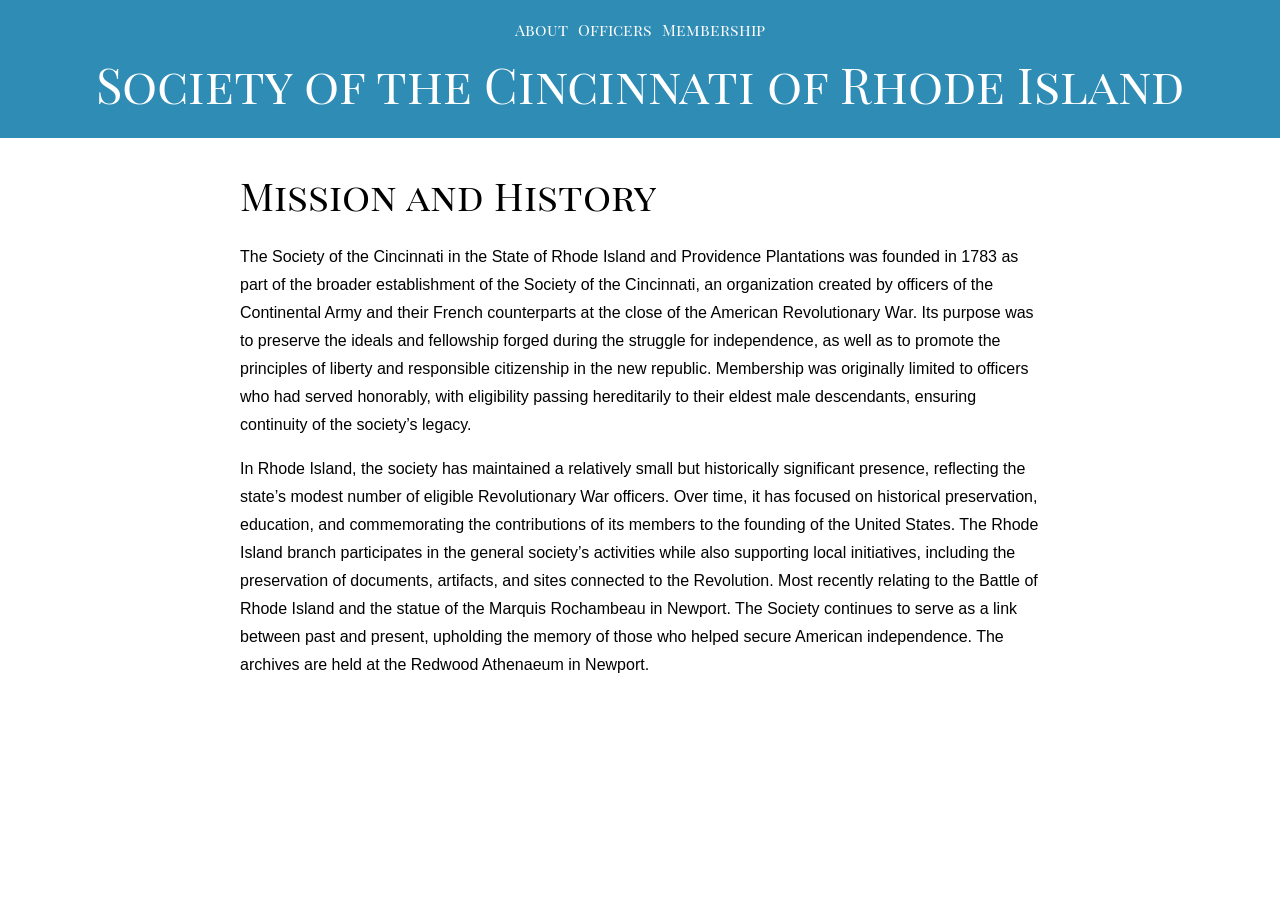
<file: index.html>
<!DOCTYPE html>
<html lang="en" itemscope itemtype="http://schema.org/Organization">
  <head>
    <meta charset="utf-8">
    <title>The Society of the Cincinnati of Rhode Island</title>
    <meta name="author" content="Society of the Cincinnati of Rhode Island">
    <meta name=viewport content="width=device-width, initial-scale=1">
    <link rel="icon" href="https://cincinnati-ri.github.io/anchor.svg" type="image/svg+xml" sizes="any">
    <link itemprop="url" href="https:&#x2F;&#x2F;cincinnati-ri.github.io">
    <link rel="canonical" href="https:&#x2F;&#x2F;cincinnati-ri.github.io">
    <link href="https://fonts.googleapis.com/css?family=Playfair+Display+SC:wght@0,400;1,700" rel="stylesheet">
    <link rel="stylesheet" href="https://cincinnati-ri.github.io/base.css">
     <!-- overrides earlier css files -->
  </head>
  <body>
    <nav>
      <!-- <object id="header-sigil" data="https://cincinnati-ri.github.io/anchor.svg" type="image/svg+xml"></object> -->
      <ul>
        <li><a href="https://cincinnati-ri.github.io/">About</a></li>
        <li><a href="https://cincinnati-ri.github.io/officers/">Officers</a></li>
        <li><a href="https://cincinnati-ri.github.io/membership/">Membership</a></li>
      </ul>
    </nav>
    <header>
      <h1 class="title">
          
            
              Society of the Cincinnati of Rhode Island
            
          
        </h1>
      
    </header>
    <main>
      
<h2 id="mission-and-history">Mission and History</h2>
<p>The Society of the Cincinnati in the State of Rhode Island and Providence Plantations was founded in 1783 as part of the broader establishment of the Society of the Cincinnati, an organization created by officers of the Continental Army and their French counterparts at the close of the American Revolutionary War. Its purpose was to preserve the ideals and fellowship forged during the struggle for independence, as well as to promote the principles of liberty and responsible citizenship in the new republic. Membership was originally limited to officers who had served honorably, with eligibility passing hereditarily to their eldest male descendants, ensuring continuity of the society’s legacy.</p>
<p>In Rhode Island, the society has maintained a relatively small but historically significant presence, reflecting the state’s modest number of eligible Revolutionary War officers. Over time, it has focused on historical preservation, education, and commemorating the contributions of its members to the founding of the United States. The Rhode Island branch participates in the general society’s activities while also supporting local initiatives, including the preservation of documents, artifacts, and sites connected to the Revolution. Most recently relating to the Battle of Rhode Island and the statue of the Marquis Rochambeau in Newport. The Society continues to serve as a link between past and present, upholding the memory of those who helped secure American independence. The archives are held at the Redwood Athenaeum in Newport.</p>


    </main>
    <footer>
      
    </footer>
  </body>
</html>
</file>
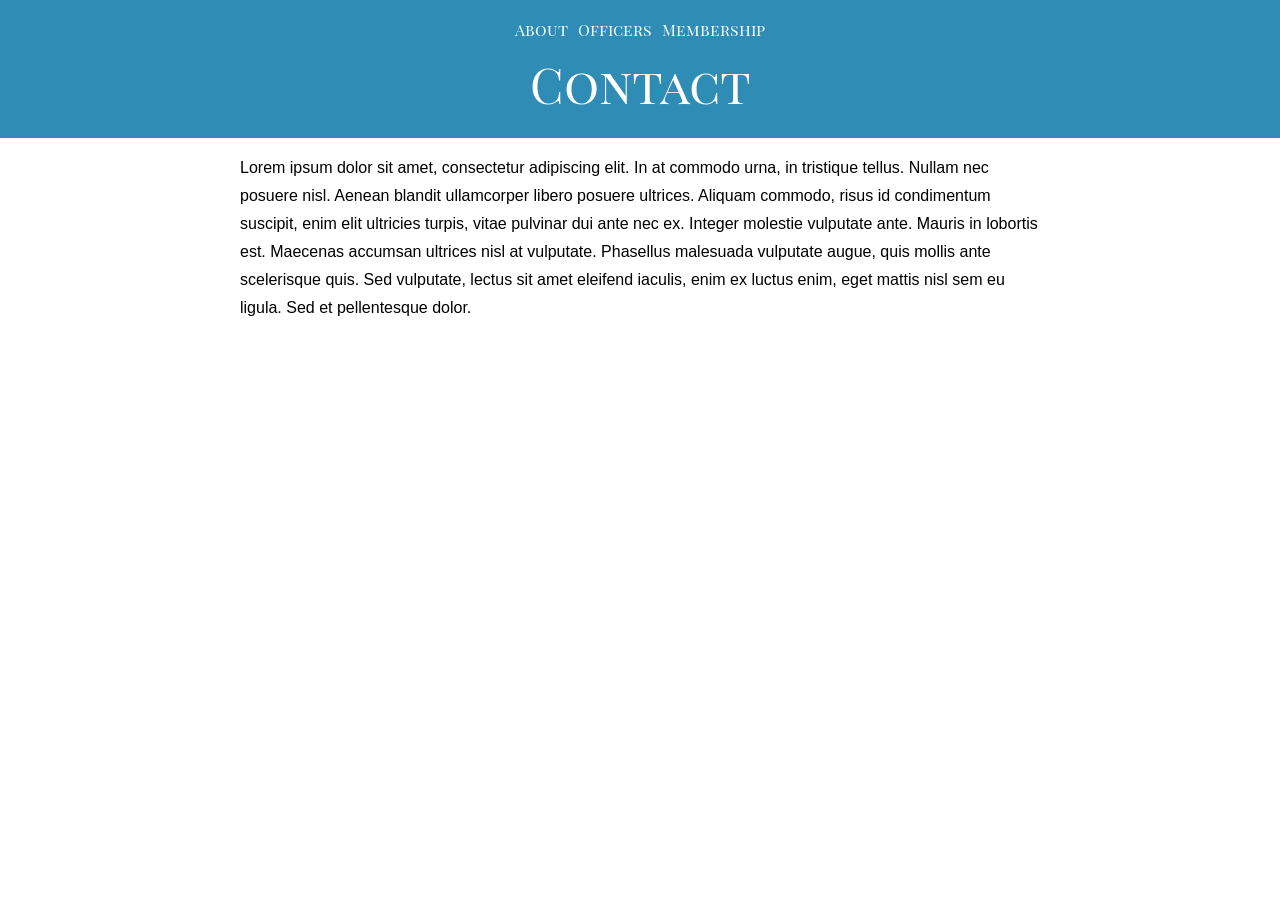
<file: contact/index.html>
<!DOCTYPE html>
<html lang="en" itemscope itemtype="http://schema.org/Organization">
  <head>
    <meta charset="utf-8">
    <title>Contact | The Society of the Cincinnati of Rhode Island</title>
    <meta name="author" content="Society of the Cincinnati of Rhode Island">
    <meta name=viewport content="width=device-width, initial-scale=1">
    <link rel="icon" href="https://cincinnati-ri.github.io/anchor.svg" type="image/svg+xml" sizes="any">
    <link itemprop="url" href="https:&#x2F;&#x2F;cincinnati-ri.github.io">
    <link rel="canonical" href="https:&#x2F;&#x2F;cincinnati-ri.github.io">
    <link href="https://fonts.googleapis.com/css?family=Playfair+Display+SC:wght@0,400;1,700" rel="stylesheet">
    <link rel="stylesheet" href="https://cincinnati-ri.github.io/base.css">
     <!-- overrides earlier css files -->
  </head>
  <body>
    <nav>
      <!-- <object id="header-sigil" data="https://cincinnati-ri.github.io/anchor.svg" type="image/svg+xml"></object> -->
      <ul>
        <li><a href="https://cincinnati-ri.github.io/">About</a></li>
        <li><a href="https://cincinnati-ri.github.io/officers/">Officers</a></li>
        <li><a href="https://cincinnati-ri.github.io/membership/">Membership</a></li>
      </ul>
    </nav>
    <header>
      <h1 class="title">
          Contact
          
        </h1>
      
    </header>
    <main>
      
<p>Lorem ipsum dolor sit amet, consectetur adipiscing elit. In at commodo urna, in tristique tellus. Nullam nec posuere nisl. Aenean blandit ullamcorper libero posuere ultrices. Aliquam commodo, risus id condimentum suscipit, enim elit ultricies turpis, vitae pulvinar dui ante nec ex. Integer molestie vulputate ante. Mauris in lobortis est. Maecenas accumsan ultrices nisl at vulputate. Phasellus malesuada vulputate augue, quis mollis ante scelerisque quis. Sed vulputate, lectus sit amet eleifend iaculis, enim ex luctus enim, eget mattis nisl sem eu ligula. Sed et pellentesque dolor.</p>


    </main>
    <footer>
      
    </footer>
  </body>
</html>
</file>
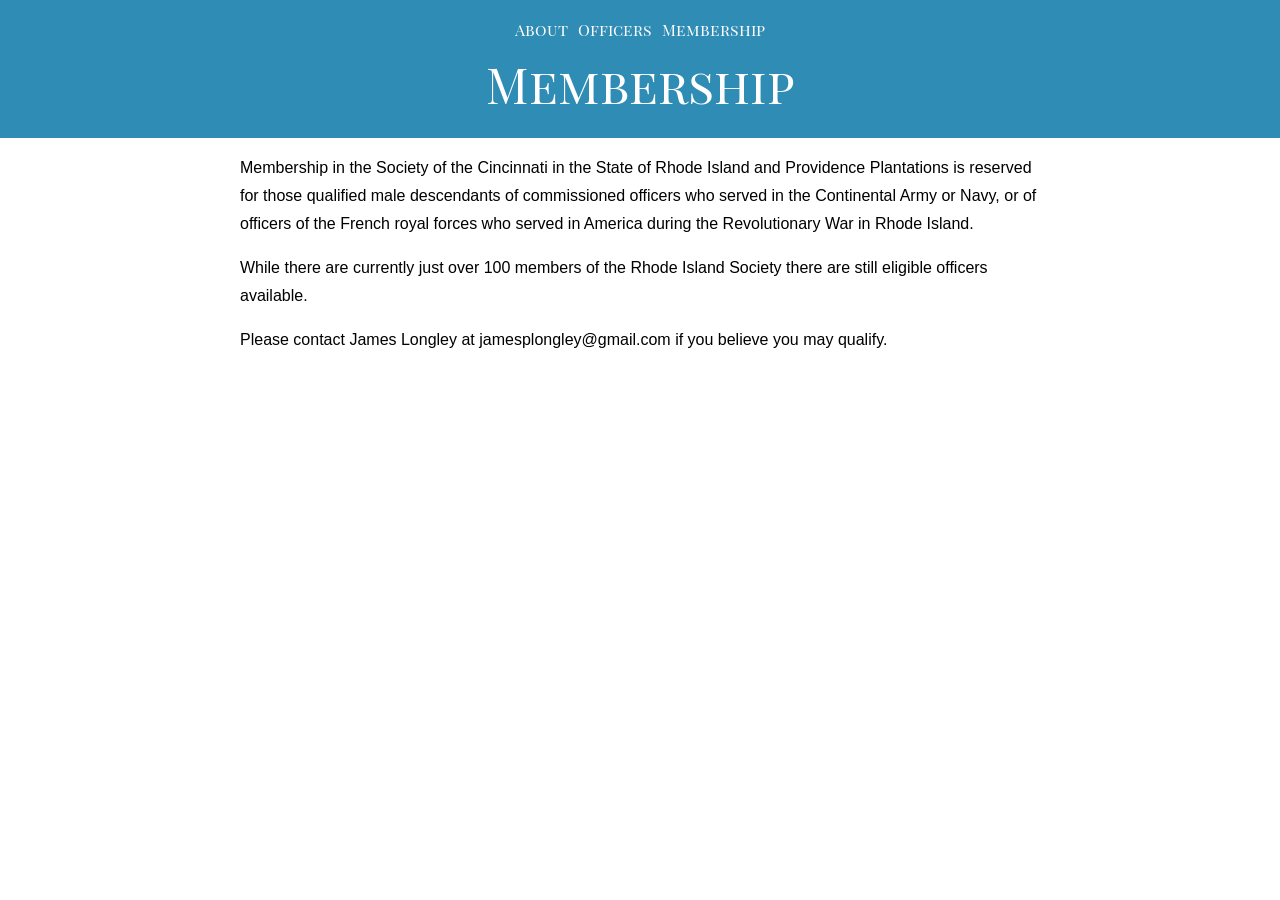
<file: membership/index.html>
<!DOCTYPE html>
<html lang="en" itemscope itemtype="http://schema.org/Organization">
  <head>
    <meta charset="utf-8">
    <title>Membership | The Society of the Cincinnati of Rhode Island</title>
    <meta name="author" content="Society of the Cincinnati of Rhode Island">
    <meta name=viewport content="width=device-width, initial-scale=1">
    <link rel="icon" href="https://cincinnati-ri.github.io/anchor.svg" type="image/svg+xml" sizes="any">
    <link itemprop="url" href="https:&#x2F;&#x2F;cincinnati-ri.github.io">
    <link rel="canonical" href="https:&#x2F;&#x2F;cincinnati-ri.github.io">
    <link href="https://fonts.googleapis.com/css?family=Playfair+Display+SC:wght@0,400;1,700" rel="stylesheet">
    <link rel="stylesheet" href="https://cincinnati-ri.github.io/base.css">
     <!-- overrides earlier css files -->
  </head>
  <body>
    <nav>
      <!-- <object id="header-sigil" data="https://cincinnati-ri.github.io/anchor.svg" type="image/svg+xml"></object> -->
      <ul>
        <li><a href="https://cincinnati-ri.github.io/">About</a></li>
        <li><a href="https://cincinnati-ri.github.io/officers/">Officers</a></li>
        <li><a href="https://cincinnati-ri.github.io/membership/">Membership</a></li>
      </ul>
    </nav>
    <header>
      <h1 class="title">
          Membership
          
        </h1>
      
    </header>
    <main>
      
<p>Membership in the Society of the Cincinnati in the State of Rhode Island and Providence Plantations is reserved for those qualified male descendants of commissioned officers   who served in the Continental Army or Navy, or of officers of the French royal forces who served in America during the Revolutionary War in Rhode Island.</p>
<p>While there are currently just over 100 members of the Rhode Island Society there are still eligible officers available.</p>
<p>Please contact James Longley at jamesplongley@gmail.com if you believe you may qualify.</p>
<span id="continue-reading"></span>

    </main>
    <footer>
      
    </footer>
  </body>
</html>
</file>
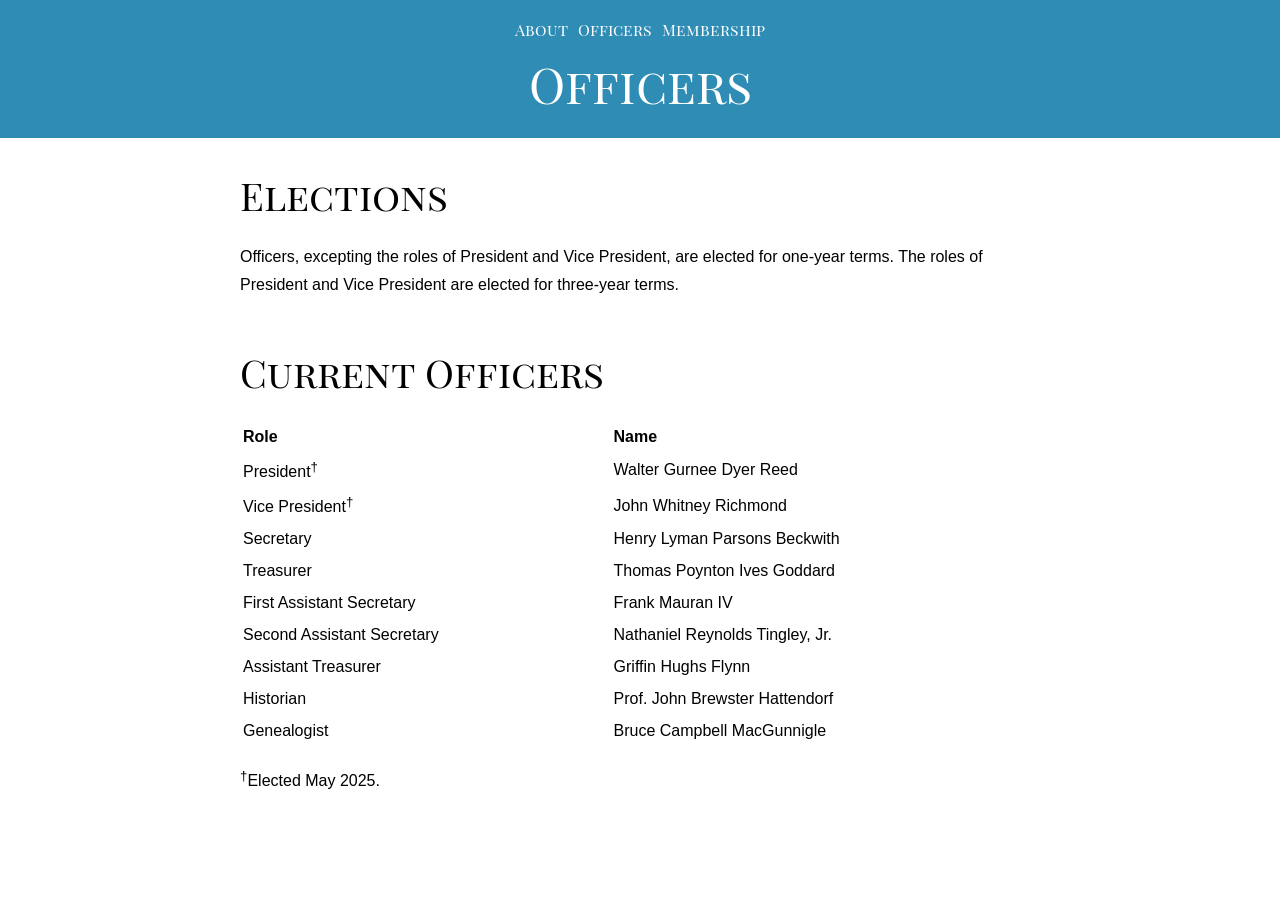
<file: officers/index.html>
<!DOCTYPE html>
<html lang="en" itemscope itemtype="http://schema.org/Organization">
  <head>
    <meta charset="utf-8">
    <title>Officers | The Society of the Cincinnati of Rhode Island</title>
    <meta name="author" content="Society of the Cincinnati of Rhode Island">
    <meta name=viewport content="width=device-width, initial-scale=1">
    <link rel="icon" href="https://cincinnati-ri.github.io/anchor.svg" type="image/svg+xml" sizes="any">
    <link itemprop="url" href="https:&#x2F;&#x2F;cincinnati-ri.github.io">
    <link rel="canonical" href="https:&#x2F;&#x2F;cincinnati-ri.github.io">
    <link href="https://fonts.googleapis.com/css?family=Playfair+Display+SC:wght@0,400;1,700" rel="stylesheet">
    <link rel="stylesheet" href="https://cincinnati-ri.github.io/base.css">
     <!-- overrides earlier css files -->
  </head>
  <body>
    <nav>
      <!-- <object id="header-sigil" data="https://cincinnati-ri.github.io/anchor.svg" type="image/svg+xml"></object> -->
      <ul>
        <li><a href="https://cincinnati-ri.github.io/">About</a></li>
        <li><a href="https://cincinnati-ri.github.io/officers/">Officers</a></li>
        <li><a href="https://cincinnati-ri.github.io/membership/">Membership</a></li>
      </ul>
    </nav>
    <header>
      <h1 class="title">
          Officers
          
        </h1>
      
    </header>
    <main>
      
<h2 id="elections">Elections</h2>
<p>Officers, excepting the roles of President and Vice President, are elected for one-year terms. The roles of President and Vice President are elected for three-year terms.</p>
<h2 id="current-officers">Current Officers</h2>
<table><thead><tr><th style="text-align: left">Role</th><th style="text-align: left">Name</th></tr></thead><tbody>
<tr><td style="text-align: left">President<sup>†</sup></td><td style="text-align: left">Walter Gurnee Dyer Reed</td></tr>
<tr><td style="text-align: left">Vice President<sup>†</sup></td><td style="text-align: left">John Whitney Richmond</td></tr>
<tr><td style="text-align: left">Secretary</td><td style="text-align: left">Henry Lyman Parsons Beckwith</td></tr>
<tr><td style="text-align: left">Treasurer</td><td style="text-align: left">Thomas Poynton Ives Goddard</td></tr>
<tr><td style="text-align: left">First Assistant Secretary</td><td style="text-align: left">Frank Mauran IV</td></tr>
<tr><td style="text-align: left">Second Assistant Secretary</td><td style="text-align: left">Nathaniel Reynolds Tingley, Jr.</td></tr>
<tr><td style="text-align: left">Assistant Treasurer</td><td style="text-align: left">Griffin Hughs Flynn</td></tr>
<tr><td style="text-align: left">Historian</td><td style="text-align: left">Prof. John Brewster Hattendorf</td></tr>
<tr><td style="text-align: left">Genealogist</td><td style="text-align: left">Bruce Campbell MacGunnigle</td></tr>
</tbody></table>
<p><sup>†</sup>Elected May 2025.</p>
<span id="continue-reading"></span>

    </main>
    <footer>
      
    </footer>
  </body>
</html>
</file>
